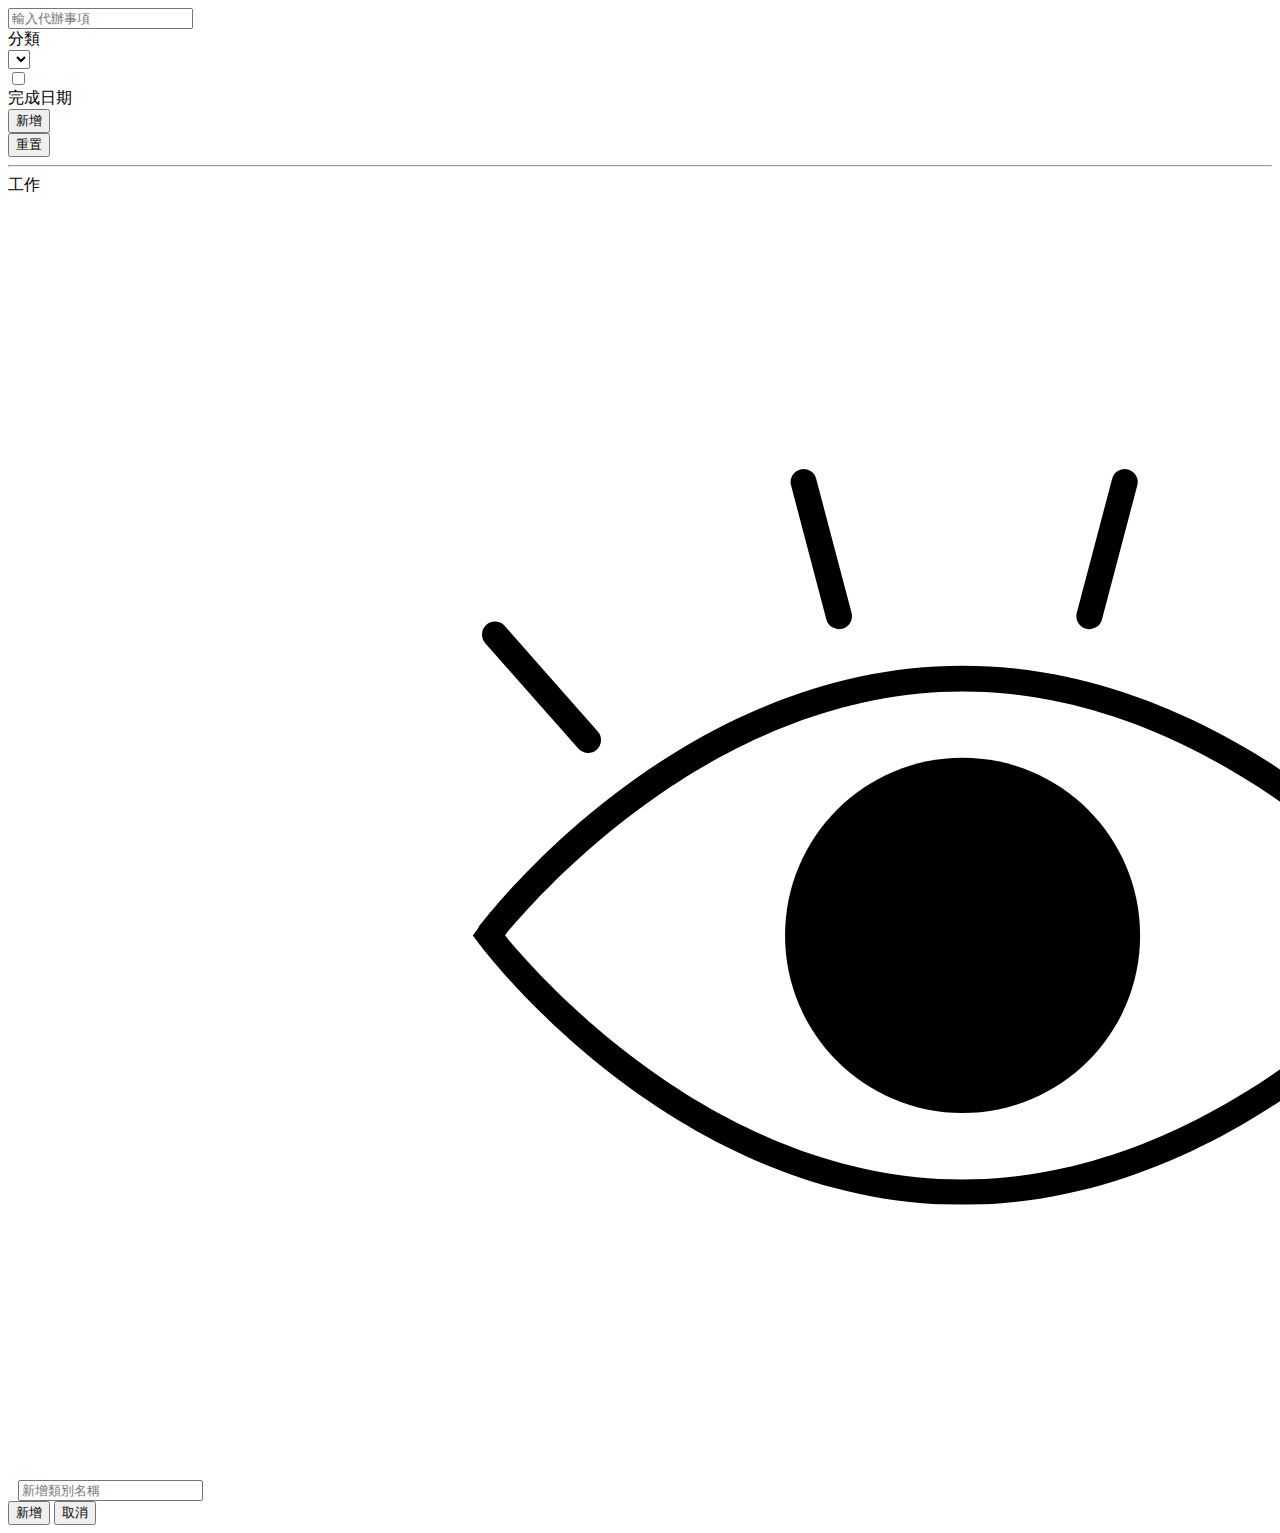
<file: index.html>
<!DOCTYPE html>
<html>
    <head>
        <title>代辦事項</title>
        <link rel="stylesheet" href="css/home.css">
    </head>
    <body>
        <div class="input-ui">
            <input class="input first-row" placeholder="輸入代辦事項"> 
            <label for="list" id="category-string" class="first-row">分類</label>
                <select id="list" name="category" class="selectCategory pointerEffect first-row">
                </select>
            <!-- 日期 -->
            <input class="dateBtn pointerEffect first-row" type="checkbox"> 
            <span  id="date-string" class="first-row">完成日期</span>
            <div class="date first-row">
            </div>
            <button class="addBtn pointerEffect first-row">新增</button>
            <button class="reset pointerEffect first-row">重置</button>
        </div>
        <hr>
        
        <div class="second-row">
            <div class="category-default">
                <div class="category-block">
                    <div class="category-title">
                        <div class="category-center">
                        <span class="categoryName">工作</span>
                        </div>
                        <img class="show-eye pointerEffect" src="img/show.png">
                    </div>
                    <div class="todo name工作">
                    </div>
                </div>  

            </div>
            <div class="category-add">  
                
            </div>
            <div class="category-add-btn-block">
                <button class="category-add-btn pointerEffect">+</button>
                
            </div>
            
            
        </div>
        <div class="overlay">
            <div class="category-title-add">
                <div >
                    <span >
                        <input class="add-category-input" placeholder="新增類別名稱">
                    </span>
                </div>
                <div class="overlay-input-block">
                    <button class="add-category-addbtn pointerEffect">新增</button>
                    <button class="add-category-deltebtn pointerEffect">取消</button>
                </div>
                
            </div>
        </div>
           
        <script type="module" src="script/home.js"></script>

    </body>
</file>
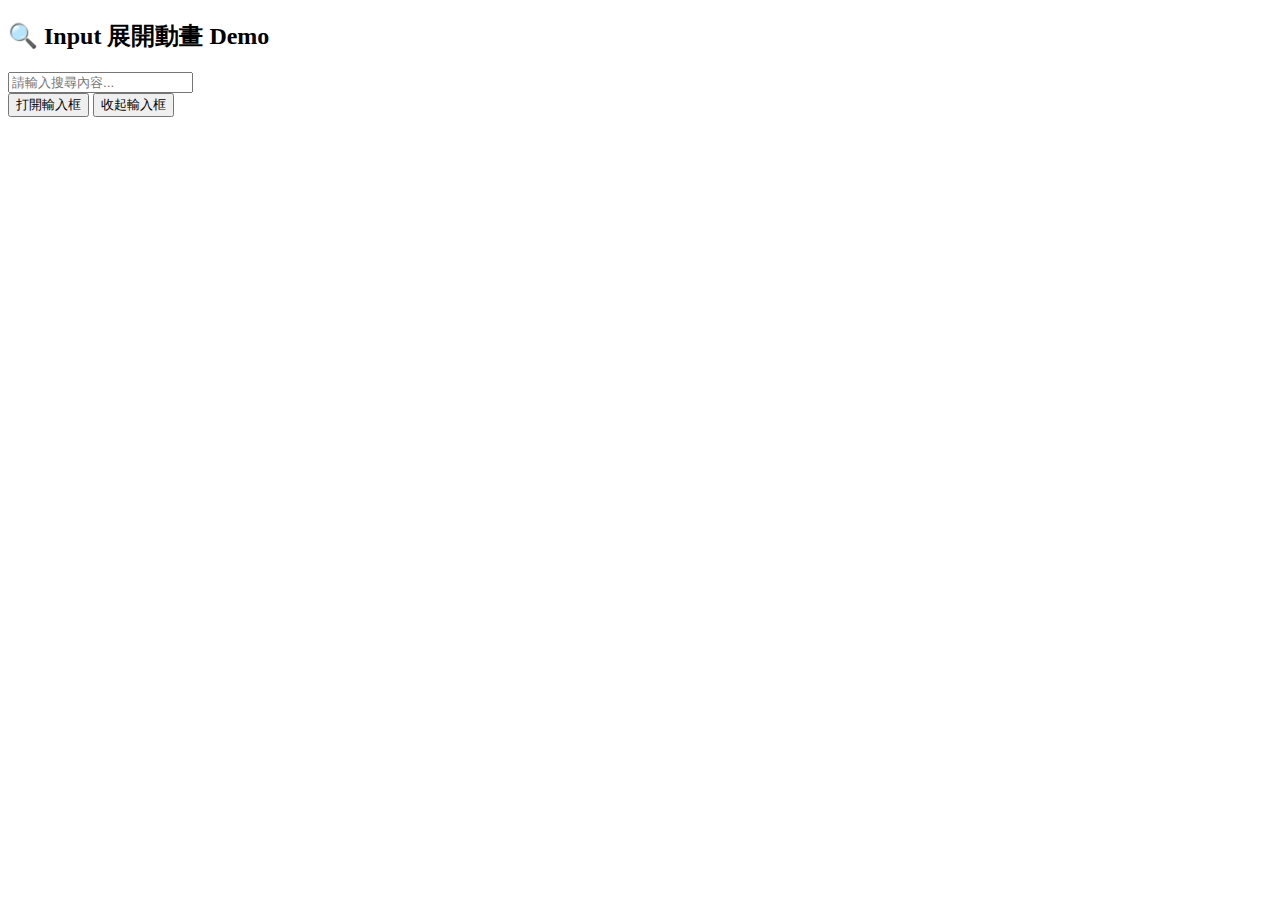
<file: tesst.html>
<!DOCTYPE html>
<html lang="zh-Hant">
<head>
  <meta charset="UTF-8">
  <title>Input 展開動畫 Demo</title>
</head>
<body>

  <h2>🔍 Input 展開動畫 Demo</h2>

  <div class="search-box">
    <input type="text" class="search-input" placeholder="請輸入搜尋內容...">
  </div>

  <div class="btn-group">
    <button id="showBtn">打開輸入框</button>
    <button id="hideBtn">收起輸入框</button>
  </div>

  <script>
    const input = document.querySelector(".search-input");
    const showBtn = document.getElementById("showBtn");
    const hideBtn = document.getElementById("hideBtn");

    showBtn.addEventListener("click", () => {
      input.style.display = "block";
      // 強制觸發 reflow，讓 transition 生效
      void input.offsetWidth;
      input.classList.add("open");
    });

    hideBtn.addEventListener("click", () => {
      input.classList.remove("open");
      // 等動畫結束後再關閉顯示
      setTimeout(() => {
        input.style.display = "none";
      }, 300); // 這個時間要跟 transition 時間一致
    });
  </script>

</body>
</html>
</file>
<file: css/home.css>
.finger{
    cursor: pointer;
}

/* first-row */
.first-row{
    display: flex;
    align-items: center;
}
.first-row >span{
    margin-left: 10px;
    margin-right: 7px;
}
.show-block{
    display: inline-block;
}
.add-category-btn-block{
    opacity: 0;
}
.add-category-btn-block:hover{
    opacity: 1;
}
.add-category-btn{
    display: flex;
    margin-left: 12px;
    margin-top: 2.5px;
    background-color: white;
    border: 1px solid black;
    align-items: center;
    justify-content: center;
    border-radius: 3px;
    font-size: 20px;
    padding: 1px 3.5px;
    line-height: 16px;
    background-color: rgb(248,247,247);
}
.add-category-btn:hover{
    background-color: rgb(235, 235, 235);
}
/* second-row */
.second-row{
    display: flex;
    align-items: start;
}
.title-block{
    position: relative;
    padding: 10px 7px 4px 7px;
    text-align: left; 
    background-color: rgb(236, 236, 236);
    width: 270px;
    border-radius: 7px;
    margin: 8px;
}
.category-name{
    position: absolute;
    font-size: 26px;
    display: inline-flex;
    align-items: flex-start;
    height: 32px;
    font-family: 'Microsoft JhengHei', sans-serif;
}
.edit-block{
    position: absolute;
    display: flex;
    flex-direction: row;
    gap: 3px;
    z-index: 2500;

}
.edit-input{
    font-size: 22px;
    max-width: 220px;
    height: 24px;
}
.edit-btn-block{
    display: flex;
    flex-direction: column;
    justify-self: center;
}
.edit-btn-block button{
    font-size: 10px;
    padding: 1px;
    line-height: 10px;
}
.title-block>span{
    margin-left: 5px;
    font-size: 22px;
    align-items: center;
}
.setting-btn{
    position: absolute;
    font-size: 25px;
    border: none;
    right: 0px;
    top: 5px;
    z-index: 1000;
    background-color: rgb(236, 236, 236);
}
.active{
    color: gray;
}
.todo-block{
    border: 1px solid;
    padding: 10px 5px 5px 5px;
    margin-top: 40px;
    font-size: 15px;
    background-color: white;
    border-radius: 4px;

    height: auto;
}
.todo-block >div:not(.add-todo-wrapper){
    display: flex;
    align-items: flex-start;
    margin-bottom: 0px;
    gap: 3px;
    
}
.todo-name{
    width: 180px;
    padding: 0px;
    word-break: break-word;  
    line-height: 1.2;
    margin-right: 2px;
}
.todo-block > div:last-child {
    margin-bottom: 2px;
}
.todo-name{
    display: flex;
    align-items: end;
}
.todo-delet-btn{
    font-size: 10px;
    padding: 1px;
    line-height: 8px;
}
.add-todo-btn{
    border: none;
    margin-top: 5px;
    margin-left: 3px;
    color: rgb(95, 91, 91);
    font-size: 14px;
}
.add-todo-btn:hover{
    color: rgb(0, 0, 0);
}
.add-btn-block{
    display: flex;
    flex-direction: column;
    margin-bottom: 1.5px;
    margin-left: 14px;
    gap: 8px;
}
.add-todo-okbtn ,.add-todo-cancelbtn{
    font-size: 14px;
    padding: 1px;
    line-height: 16px;
    padding: 1px 4px;
}
.add-todo-name{
    display: block;
    width: 180px;
}
.add-todo-list{
    display: inline-block;
    margin-left: 8px;
}
.add-todo-wrapper {
    position: relative;
    display: flex;
    align-items: center;
    left: -3px;
    z-index: 3500;
    background-color: white;
    height: 70px;
    width: 255px;
    border-radius: 2px;
}
.date-checkbox{
    margin-right: 0px;
}
.date-block{
    margin-top: 5px;
}

.date-expired{
    color: rgb(173, 113, 2);
}
.date-not-expired{
    color: blue;
}
.date-todoay-expired{
    color: red;
}
.date-finish-expired{
    color: black;
}
.dateName{
    padding-top: 3px;
    margin-left: 5px;
    text-decoration: underline;
    font-size: 10px;
    font-family:Impact, Haettenschweiler, 'Arial Narrow Bold', sans-serif;
}
.set-select{
    position: absolute;
    top: 22px;
    right: 0px;
    list-style: none;
    border: 1px black solid;
    padding: 0px;
    background-color: white;
    font-size: 14px;
    border-radius: 5px;
    width: 70px;
    display: flex;
    flex-direction: column;
    justify-content: center;
    align-items: center;
    z-index: 2000;
}
.hidden{
    display: none;
    
}
.set-select li:not(.block-size){
    padding:3px 0px;
    width: 100%;
    display: flex;
    flex-direction: column;
    justify-content: center;
    align-items: center;
    height: 15px;
    font-size: 12px;
}
.set-select li:hover{
    background-color: rgb(247, 246, 246);
}
.li-onlyone{
    margin-bottom: 4px;
    margin-top: 4px;
}
.li-top{
    margin-top: 4px;
}
.li-bottom{
    margin-bottom: 4px;
}
.set-select li:not(:last-child){
    border-bottom: 1px solid #ccc;
}
.block-size{
    display: flex;
    flex-direction: row;
    justify-content: center;
    align-items: center;
    font-size: 12px;
}
.size-name{
    margin-right: 20px;
}
.overlay-hide{
    position: fixed;
    z-index: 2000;
    top: 0; left: 0; right: 0; bottom: 0;
    background:rgba(100, 100, 100, 0.5) ;
}

.date-input{
    display: inline-block;
}
.add-category-block{
    position: fixed;
    top: 30%;
    left: 40%;
    background-color: white;
    width: 270px;
    height: 115px;
    display: flex;
    flex-direction: column;
    z-index: 3500;
    border-radius: 8px;
    gap: 5px;
}
#add-category-title{
    font-size: 14px;
    margin-top: 8px;
    margin-left: 10px;
}
#add-category-name{
    font-size: 10px;
    margin-left: 10px;

    
}
.add-category-input{
    margin-left: 10px;
    margin-right: 10px;
    margin-top: 0px;
}
.add-category-btnblock{
    display: flex;
    gap: 10px;
    justify-content: right;
    margin-right: 10px;
    margin-top: 6px;
}
.add-category-btnblock >button{
    font-size: 12px;
    padding: 2px 4px;
    border-radius: 5px;
    line-height: 14px;
    border: 1px black solid;
}
.add-category-btnblock >button:hover{
    color: rgb(124, 124, 124);
    border: 1px rgb(78, 78, 78) solid; ;
}
</file>
